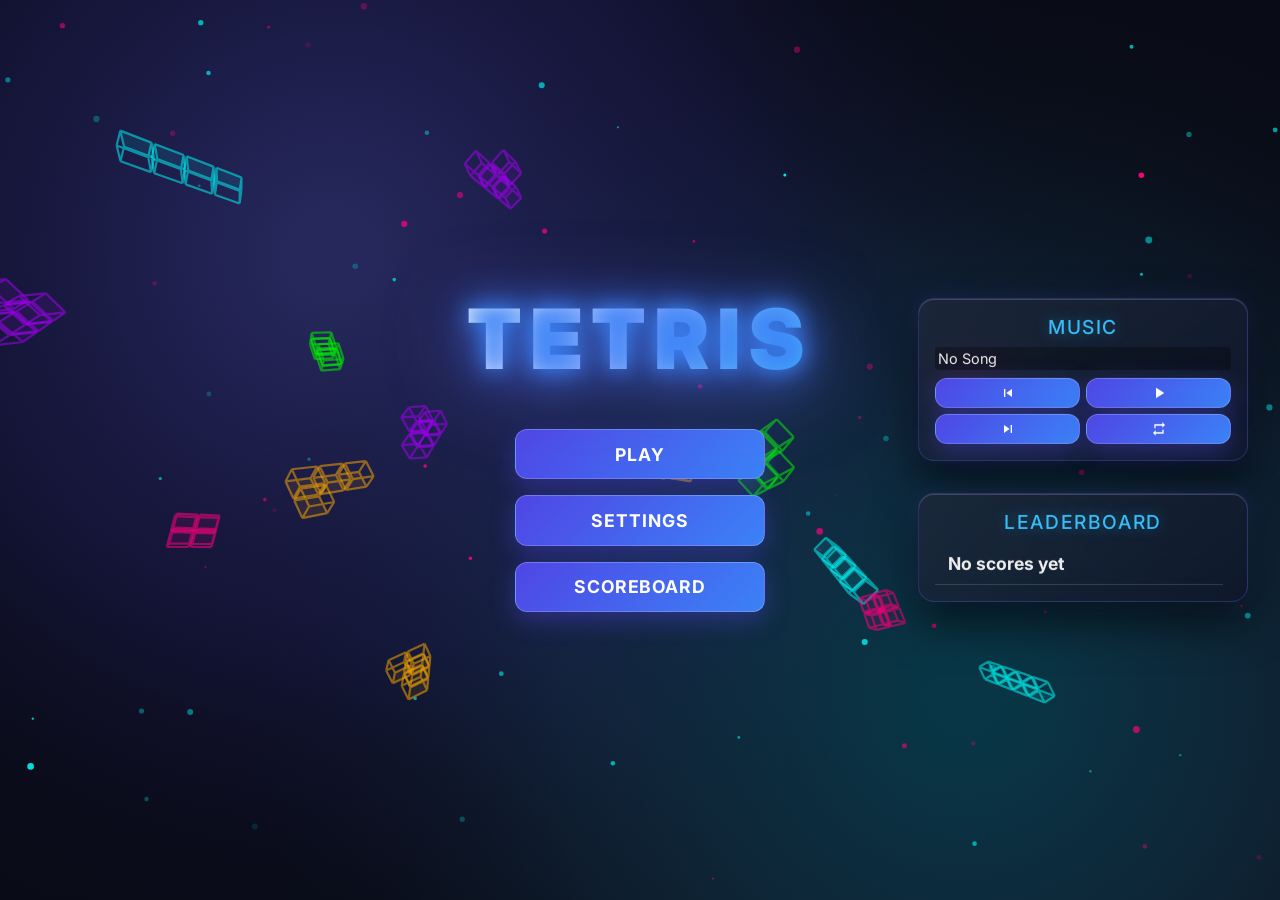
<file: index.html>
<!DOCTYPE html>
<html lang="en">
<head>
    <meta charset="UTF-8">
    <meta name="viewport" content="width=device-width, initial-scale=1.0">
    <title>Modern Tetris</title>
    <link rel="preconnect" href="https://fonts.googleapis.com">
    <link href="https://fonts.googleapis.com/css2?family=Press+Start+2P&family=Orbitron:wght@400;600;800&family=Inter:wght@400;600;800&family=Creepster&family=Zen+Maru+Gothic:wght@500;700;900&display=swap" rel="stylesheet">
    <link rel="stylesheet" href="style.css">
</head>
<body>
    <div id="app">
        <!-- Main Menu -->
        <div id="main-menu" class="screen active">
            <h1 class="glitch-text tetris-title" data-text="TETRIS">TETRIS</h1>
            <div class="menu-buttons">
                <button id="btn-play"><span class="glitch-text" data-text="PLAY">PLAY</span></button>
                <button id="btn-settings"><span class="glitch-text" data-text="SETTINGS">SETTINGS</span></button>
                <button id="btn-scoreboard"><span class="glitch-text" data-text="SCOREBOARD">SCOREBOARD</span></button>
            </div>
            <div class="right-panels">
                <div id="main-music-player" class="panel-box music-player-box">
                    <h3>Music</h3>
                    <div class="now-playing-container">
                        <div class="now-playing-title marquee">No Song</div>
                    </div>
                    <div class="player-controls">
                        <button class="btn-player-prev" title="Previous Song"><svg viewBox="0 0 24 24" width="16" height="16" fill="currentColor"><path d="M6 6h2v12H6zm3.5 6l8.5 6V6z"/></svg></button>
                        <button class="btn-player-playpause" title="Play / Pause"><svg viewBox="0 0 24 24" width="18" height="18" fill="currentColor"><path d="M8 5v14l11-7z"/></svg></button>
                        <button class="btn-player-next" title="Next Song"><svg viewBox="0 0 24 24" width="16" height="16" fill="currentColor"><path d="M6 18l8.5-6L6 6v12zM16 6v12h2V6h-2z"/></svg></button>
                        <button class="btn-player-mode" title="Loop All"><svg viewBox="0 0 24 24" width="16" height="16" fill="currentColor"><path d="M7 7h10v3l4-4-4-4v3H5v6h2V7zm10 10H7v-3l-4 4 4 4v-3h12v-6h-2v4z"/></svg></button>
                    </div>
                </div>
                <div id="main-leaderboard" class="panel-box main-leaderboard">
                    <h3>Leaderboard</h3>
                    <div class="panel-scroll">
                        <ul id="main-leaderboard-list">
                            <!-- Injected via JS -->
                        </ul>
                    </div>
                </div>
            </div>
            
        </div>

        <!-- Settings Menu -->
        <div id="settings-menu" class="screen">
            <h2 class="glitch-text" data-text="Settings">Settings</h2>
            <div class="settings-content">
                <div class="settings-scroll">
                    <div class="keybind-group theme-group">
                        <label>Theme</label>
                        <div class="theme-selector" id="theme-selector">
                            <button class="theme-btn active" data-theme-value="modern">Modern</button>
                            <button class="theme-btn" data-theme-value="cyberpunk">Cyberpunk</button>
                            <button class="theme-btn" data-theme-value="nes">NES</button>
                            <button class="theme-btn" data-theme-value="nebula">Nebula</button>
                            <button class="theme-btn" data-theme-value="zen">Zen</button>
                            <button class="theme-btn" data-theme-value="ocean">Ocean</button>
                            <button class="theme-btn" data-theme-value="spooky">Spooky</button>
                            <button class="theme-btn" data-theme-value="mario">Mario</button>
                        </div>
                    </div>
                    <div class="keybind-group sfx-volume-group">
                        <label>SFX Volume</label>
                        <div style="display: flex; align-items: center;">
                            <input type="range" id="slider-sfx-volume" min="0" max="100" value="80" class="volume-slider">
                            <span id="sfx-volume-val" style="margin-left: 10px; font-weight: bold; width: 45px;">80%</span>
                        </div>
                    </div>
                    <div class="keybind-group music-volume-group">
                        <label>Music Volume</label>
                        <div style="display: flex; align-items: center;">
                            <input type="range" id="slider-music-volume" min="0" max="100" value="80" class="volume-slider">
                            <span id="music-volume-val" style="margin-left: 10px; font-weight: bold; width: 45px;">80%</span>
                        </div>
                    </div>
                    <div class="keybind-group music-group">
                        <label>Music Playlist</label>
                        <input type="file" id="file-add-song" multiple accept="audio/*" style="display:none">
                        <button id="btn-add-song" class="action-btn" style="background:var(--accent-color); color:var(--bg-color);">Add Songs</button>
                    </div>
                    <ul id="playlist-container" class="playlist-list">
                        <!-- Playlist items go here -->
                    </ul>
                    <div class="keybind-group">
                        <label>Move Left</label>
                        <button class="keybind-btn" data-action="left">ArrowLeft</button>
                    </div>
                    <div class="keybind-group">
                        <label>Move Right</label>
                        <button class="keybind-btn" data-action="right">ArrowRight</button>
                    </div>
                    <div class="keybind-group">
                        <label>Soft Drop</label>
                        <button class="keybind-btn" data-action="softDrop">ArrowDown</button>
                    </div>
                    <div class="keybind-group">
                        <label>Hard Drop</label>
                        <button class="keybind-btn" data-action="hardDrop">Space</button>
                    </div>
                    <div class="keybind-group">
                        <label>Rotate CW</label>
                        <button class="keybind-btn" data-action="rotateCW">ArrowUp</button>
                    </div>
                    <div class="keybind-group">
                        <label>Rotate CCW</label>
                        <button class="keybind-btn" data-action="rotateCCW">KeyZ</button>
                    </div>
                    <div class="keybind-group">
                        <label>Hold Piece</label>
                        <button class="keybind-btn" data-action="hold">KeyC</button>
                    </div>
                    <div class="keybind-group">
                        <label>Music: Play/Pause</label>
                        <button class="keybind-btn" data-action="musicPlayPause">KeyP</button>
                    </div>
                    <div class="keybind-group">
                        <label>Music: Mode</label>
                        <button class="keybind-btn" data-action="musicMode">KeyM</button>
                    </div>
                    <div class="keybind-group">
                        <label>Music: Prev</label>
                        <button class="keybind-btn" data-action="musicPrev">Comma</button>
                    </div>
                    <div class="keybind-group">
                        <label>Music: Next</label>
                        <button class="keybind-btn" data-action="musicNext">Period</button>
                    </div>
                </div>
            </div>
            <button id="btn-settings-back" class="back-btn">Back</button>
        </div>

        <!-- Scoreboard -->
        <div id="scoreboard-menu" class="screen">
            <h2 class="glitch-text" data-text="High Scores">High Scores</h2>
            <div class="scoreboard-content">
                <div class="panel-scroll">
                    <table id="scores-table">
                        <thead>
                            <tr>
                                <th>Rank</th>
                                <th>Name</th>
                                <th>Score</th>
                                <th>Lines</th>
                                <th>Level</th>
                            </tr>
                        </thead>
                        <tbody>
                            <!-- Scores injected here -->
                        </tbody>
                    </table>
                </div>
            </div>
            <button id="btn-scoreboard-back" class="back-btn">Back</button>
        </div>

        <!-- Game Screen -->
        <div id="game-screen" class="screen">
            <div class="game-container">
                <div class="side-panel left">
                    <div class="panel-box hold-box">
                        <h3>Hold</h3>
                        <canvas id="hold-canvas" width="100" height="100"></canvas>
                    </div>
                    <div class="panel-box music-player-box">
                        <h3>Music</h3>
                        <div class="now-playing-container">
                            <div class="now-playing-title marquee">No Song</div>
                        </div>
                        <div class="player-controls">
                            <button class="btn-player-prev" title="Previous Song"><svg viewBox="0 0 24 24" width="16" height="16" fill="currentColor"><path d="M6 6h2v12H6zm3.5 6l8.5 6V6z"/></svg></button>
                            <button class="btn-player-playpause" title="Play / Pause"><svg viewBox="0 0 24 24" width="18" height="18" fill="currentColor"><path d="M8 5v14l11-7z"/></svg></button>
                            <button class="btn-player-next" title="Next Song"><svg viewBox="0 0 24 24" width="16" height="16" fill="currentColor"><path d="M6 18l8.5-6L6 6v12zM16 6v12h2V6h-2z"/></svg></button>
                            <button class="btn-player-mode" title="Loop All"><svg viewBox="0 0 24 24" width="16" height="16" fill="currentColor"><path d="M7 7h10v3l4-4-4-4v3H5v6h2V7zm10 10H7v-3l-4 4 4 4v-3h12v-6h-2v4z"/></svg></button>
                        </div>
                    </div>
                    <div class="stats-box">
                        <div class="stat">
                            <span>Score</span>
                            <span id="score-display">0</span>
                        </div>
                        <div class="stat">
                            <span>Level</span>
                            <span id="level-display">1</span>
                        </div>
                        <div class="stat">
                            <span>Lines</span>
                            <span id="lines-display">0</span>
                        </div>
                    </div>
                </div>

                <div class="board-container">
                    <canvas id="game-canvas" width="360" height="720"></canvas>
                    <div id="action-text-container"></div>
                </div>

                <div class="side-panel right">
                    <div class="panel-box next-box">
                        <h3>Next</h3>
                        <canvas id="next-canvas" width="120" height="360"></canvas>
                        <div class="controls-hint" style="text-align: center; margin-top: 1rem; color: var(--text-color); font-size: 0.8rem; opacity: 0.7;">
                            Press [ESC] to Pause
                        </div>
                    </div>
                </div>
            </div>

            <!-- Overlays -->
            <div id="pause-overlay" class="game-overlay hidden">
                <h2 class="glitch-text" data-text="PAUSED">PAUSED</h2>
                <div class="menu-buttons">
                    <button id="btn-resume">Resume</button>
                    <button id="btn-pause-settings">Settings</button>
                    <button id="btn-quit">Quit to Menu</button>
                </div>
            </div>
            <div id="game-over-overlay" class="game-overlay hidden">
                <h2 class="glitch-text" data-text="GAME OVER">GAME OVER</h2>
                <div class="final-score">Score: <span id="final-score-val">0</span></div>
                <div id="name-input-container">
                    <input type="text" id="player-name" placeholder="ENTER NAME" maxlength="10">
                    <button id="btn-save-score">Save</button>
                </div>
                <div id="game-over-buttons" class="hidden">
                    <button id="btn-restart">Play Again</button>
                    <button id="btn-menu">Main Menu</button>
                </div>
            </div>
        </div>
    </div>

    <script src="js/storage.js"></script>
    <script src="js/audio.js"></script>
    <script src="js/background.js"></script>
    <script src="js/input.js"></script>
    <script src="js/tetromino.js"></script>
    <script src="js/game.js"></script>
    <script src="js/main.js"></script>
</body>
</html>
</file>
<file: style.css>
:root {
    /* Modern Theme (Default) */
    --bg-color: #0f0f13;
    --text-color: #ededed;
    --accent-color: #3b82f6;
    --accent-hover: #2563eb;
    --panel-bg: rgba(16, 16, 28, 0.92);
    --panel-border: rgba(255, 255, 255, 0.15);
    --grid-color: rgba(255, 255, 255, 0.05);
    --font-family: 'Inter', -apple-system, BlinkMacSystemFont, "Segoe UI", Roboto, sans-serif;
}

[data-theme="cyberpunk"] {
    --bg-color: #11001a;
    --text-color: #ff00ff;
    --accent-color: #ff007f;
    --accent-hover: #ff66b2;
    --panel-bg: rgba(14, 3, 26, 0.95);
    --panel-border: rgba(255, 0, 128, 0.6);
    --grid-color: rgba(255, 0, 255, 0.15);
    --font-family: 'Courier New', Courier, monospace;
}

[data-theme="nes"] {
    --bg-color: #050512;
    --text-color: #ffffff;
    --accent-color: #f83800;
    --accent-hover: #f8a400;
    --panel-bg: #0b0b1e;
    --panel-border: #ffffff;
    --grid-color: rgba(255, 255, 255, 0.1);
    --font-family: 'Press Start 2P', 'Courier New', monospace;
}

[data-theme="nebula"] {
    --bg-color: #0a0518;
    --text-color: #f1e9ff;
    --accent-color: #b46cff;
    --accent-hover: #d29bff;
    --panel-bg: rgba(45, 20, 85, 0.45);
    --panel-border: rgba(190, 140, 255, 0.45);
    --grid-color: rgba(180, 130, 255, 0.08);
    --font-family: 'Orbitron', 'Inter', -apple-system, sans-serif;
}

[data-theme="zen"] {
    --bg-color: #1a140d;
    --text-color: #f5eedb;
    --accent-color: #c9a227;
    --accent-hover: #e0b83b;
    --panel-bg: rgba(38, 28, 18, 0.90);
    --panel-border: rgba(201, 162, 39, 0.35);
    --grid-color: rgba(201, 162, 39, 0.08);
    --font-family: 'Zen Maru Gothic', 'Inter', -apple-system, sans-serif;
}

[data-theme="ocean"] {
    --bg-color: #031326;
    --text-color: #e0f7fa;
    --accent-color: #22d3ee;
    --accent-hover: #67e8f9;
    --panel-bg: rgba(6, 30, 56, 0.82);
    --panel-border: rgba(34, 211, 238, 0.38);
    --grid-color: rgba(34, 211, 238, 0.08);
    --font-family: 'Inter', -apple-system, sans-serif;
}

[data-theme="spooky"] {
    --bg-color: #0b070f;
    --text-color: #fff2e0;
    --accent-color: #ff7518;
    --accent-hover: #ff9248;
    --panel-bg: rgba(20, 10, 26, 0.92);
    --panel-border: rgba(255, 117, 24, 0.45);
    --grid-color: rgba(255, 117, 24, 0.1);
    --font-family: 'Inter', -apple-system, sans-serif;
}

[data-theme="mario"] {
    --bg-color: #0b1a30;
    --text-color: #ffffff;
    --accent-color: #fcd800;
    --accent-hover: #ffe44d;
    --panel-bg: rgba(13, 34, 64, 0.92);
    --panel-border: #fcd800;
    --grid-color: rgba(252, 216, 0, 0.08);
    --font-family: 'Press Start 2P', 'Courier New', monospace;
}

* {
    box-sizing: border-box;
    margin: 0;
    padding: 0;
}

body {
    background-color: var(--bg-color);
    color: var(--text-color);
    font-family: var(--font-family);
    display: flex;
    justify-content: center;
    align-items: center;
    height: 100vh;
    overflow: hidden;
}

#bg-canvas {
    position: fixed;
    top: 0;
    left: 0;
    width: 100vw;
    height: 100vh;
    z-index: -5;
    pointer-events: none;
    will-change: transform;
    transform: translateZ(0);
}

#app {
    position: relative;
    width: 100%;
    max-width: 800px;
    height: 100vh;
    max-height: 800px;
}

.screen {
    position: absolute;
    top: 0;
    left: 0;
    width: 100%;
    height: 100%;
    display: flex;
    flex-direction: column;
    justify-content: center;
    align-items: center;
    opacity: 0;
    pointer-events: none;
    transition: opacity 0.3s ease;
}

.screen.active {
    opacity: 1;
    pointer-events: auto;
}

/* --- Cyberpunk Tetris Title --- */
.tetris-title {
    font-size: 4.8rem;
    font-weight: 900;
    letter-spacing: 0.6rem;
    margin-bottom: 2.5rem;
    text-transform: uppercase;
    color: var(--text-color);
    text-shadow: 0 0 20px var(--accent-color), 0 0 40px var(--accent-color);
}

body[data-theme="cyberpunk"] .tetris-title {
    color: #00ffff;
    text-shadow: 0 0 15px #00ffff, 0 0 35px #ff007f, -3px 3px 0px #ff007f;
}

h2 {
    font-size: 2.5rem;
    margin-bottom: 2rem;
    font-weight: 300;
}

.panel-box.hold-box, .panel-box.next-box, .panel-box.music-player-box {
    margin-bottom: 1rem;
}

.panel-box h3 {
    margin-bottom: 0.5rem;
    color: var(--accent-color);
    text-align: center;
}

/* Music Player Styles */
.now-playing-container {
    overflow: hidden;
    white-space: nowrap;
    width: 100%;
    margin-bottom: 0.5rem;
    font-size: 0.9rem;
    background: rgba(0,0,0,0.3);
    padding: 0.2rem;
    border-radius: 4px;
}

.player-controls {
    display: grid;
    grid-template-columns: 1fr 1fr;
    gap: 6px;
    width: 100%;
}

.player-controls button {
    padding: 0.4rem 0.5rem;
    display: flex;
    align-items: center;
    justify-content: center;
    min-height: 28px;
    height: 30px;
    width: 100%;
    border-radius: 4px;
}

body[data-theme="cyberpunk"] .player-controls button {
    clip-path: polygon(0 5px, 5px 0, 100% 0, 100% calc(100% - 5px), calc(100% - 5px) 100%, 0 100%);
}

body[data-theme="cyberpunk"] .player-controls button::before {
    clip-path: polygon(
        0 5px, 5px 0, 100% 0, 100% calc(100% - 5px), calc(100% - 5px) 100%, 0 100%, 0 5px,
        1.5px 6px, 1.5px calc(100% - 1.5px), calc(100% - 6px) calc(100% - 1.5px), calc(100% - 1.5px) calc(100% - 6px), calc(100% - 1.5px) 1.5px, 6px 1.5px, 1.5px 6px
    );
}

.player-controls button svg {
    display: block;
    fill: currentColor;
    transition: transform 0.15s ease;
}

.player-controls button:hover svg {
    transform: scale(1.18);
}

.playlist-list {
    list-style: none;
    margin-top: 1rem;
    background: rgba(0,0,0,0.3);
    border-radius: 4px;
    padding: 0.5rem;
}

.playlist-list li {
    padding: 0.5rem;
    border-bottom: 1px solid var(--panel-border);
    cursor: pointer;
    font-size: 0.9rem;
}
.playlist-list li:hover {
    background: rgba(255,255,255,0.1);
}
.playlist-list li.playing {
    color: var(--accent-color);
    font-weight: bold;
}

h3 {
    font-size: 1.2rem;
    margin-bottom: 1rem;
    text-align: center;
    text-transform: uppercase;
    letter-spacing: 0.1rem;
    font-weight: 500;
}

/* Buttons */
button {
    background: rgba(18, 10, 35, 0.85);
    color: #ffffff;
    border: 1px solid var(--accent-color);
    padding: 0.85rem 2rem;
    font-size: 1.1rem;
    font-weight: 600;
    cursor: pointer;
    border-radius: 4px;
    transition: all 0.2s ease;
    font-family: inherit;
    text-transform: uppercase;
    letter-spacing: 0.08rem;
    box-shadow: 0 4px 15px rgba(0, 0, 0, 0.4);
}

button:hover {
    background: var(--accent-color);
    color: #000;
    box-shadow: 0 0 20px var(--accent-color);
    transform: translateY(-2px);
}

.menu-buttons {
    display: flex;
    flex-direction: column;
    gap: 1rem;
    width: 250px;
}

.menu-buttons button {
    width: 100%;
}

/* Settings */
.settings-content {
    background: var(--panel-bg);
    border: 1px solid var(--panel-border);
    padding: 1.5rem;
    border-radius: 8px;
    width: 420px;
    margin-bottom: 2rem;
    backdrop-filter: blur(10px);
    box-sizing: border-box;
}

.settings-scroll, .panel-scroll {
    max-height: 380px;
    overflow-y: auto;
    width: 100%;
    padding-right: 8px;
    box-sizing: border-box;
}

/* Custom scrollbar styling for cyberpunk, modern & nebula themes */
.settings-scroll::-webkit-scrollbar, .panel-scroll::-webkit-scrollbar, .scoreboard-content::-webkit-scrollbar {
    width: 6px;
}

.settings-scroll::-webkit-scrollbar-track, .panel-scroll::-webkit-scrollbar-track, .scoreboard-content::-webkit-scrollbar-track {
    background: rgba(0, 0, 0, 0.2);
    border-radius: 3px;
}

.settings-scroll::-webkit-scrollbar-thumb, .panel-scroll::-webkit-scrollbar-thumb, .scoreboard-content::-webkit-scrollbar-thumb {
    background: var(--accent-color);
    border-radius: 3px;
}

.keybind-group {
    display: flex;
    justify-content: space-between;
    align-items: center;
    margin-bottom: 1rem;
    padding-bottom: 1rem;
    border-bottom: 1px solid var(--panel-border);
}

.keybind-group:last-child {
    margin-bottom: 0;
    padding-bottom: 0;
    border-bottom: none;
}

.keybind-btn, .action-btn {
    width: 120px;
    padding: 0.5rem;
    font-size: 0.9rem;
}

.keybind-btn.listening {
    background: var(--accent-color);
    color: #fff;
    border-color: var(--accent-color);
    animation: pulse 1s infinite alternate;
}

@keyframes pulse {
    from { opacity: 0.8; }
    to { opacity: 1; }
}

/* Volume Slider */
.volume-slider {
    -webkit-appearance: none;
    appearance: none;
    width: 140px;
    height: 6px;
    background: var(--panel-border);
    border-radius: 3px;
    outline: none;
    cursor: pointer;
    transition: background 0.2s ease;
}

.volume-slider::-webkit-slider-thumb {
    -webkit-appearance: none;
    appearance: none;
    width: 16px;
    height: 16px;
    border-radius: 50%;
    background: var(--accent-color);
    cursor: pointer;
    box-shadow: 0 0 10px var(--accent-color);
    transition: transform 0.1s ease;
}

.volume-slider::-webkit-slider-thumb:hover {
    transform: scale(1.2);
}

/* Scoreboard */
.scoreboard-content {
    background: var(--panel-bg);
    border: 1px solid var(--panel-border);
    padding: 2rem;
    border-radius: 8px;
    width: 680px;
    margin-bottom: 2rem;
    backdrop-filter: blur(16px);
    max-height: 65vh;
    overflow-y: auto;
}

table {
    width: 100%;
    border-collapse: collapse;
}

th, td {
    padding: 1.1rem 1.2rem;
    text-align: left;
    border-bottom: 1px solid var(--panel-border);
}

th {
    font-weight: 700;
    color: var(--accent-color);
    text-transform: uppercase;
    font-size: 1.2rem;
    letter-spacing: 0.08rem;
}

td {
    font-size: 1.25rem;
    font-weight: bold;
}

#scores-table tr:nth-child(1) td {
    color: #ffd700;
    text-shadow: 0 0 10px rgba(255, 215, 0, 0.6);
    font-size: 1.35rem;
}

#scores-table tr:nth-child(2) td {
    color: #00ffff;
    text-shadow: 0 0 10px rgba(0, 255, 255, 0.6);
    font-size: 1.3rem;
}

#scores-table tr:nth-child(3) td {
    color: #ff00ff;
    text-shadow: 0 0 10px rgba(255, 0, 255, 0.6);
    font-size: 1.28rem;
}

/* Game UI */
.game-container {
    display: flex;
    gap: 2rem;
    align-items: flex-start;
    transition: transform 0.2s ease;
}

@media (max-height: 840px) {
    .game-container {
        transform: scale(0.92);
        transform-origin: center center;
    }
}

@media (max-height: 750px) {
    .game-container {
        transform: scale(0.82);
        transform-origin: center center;
    }
}

@media (max-height: 660px) {
    .game-container {
        transform: scale(0.72);
        transform-origin: center center;
    }
}

.side-panel {
    display: flex;
    flex-direction: column;
    gap: 1.5rem;
    width: 170px;
}

.panel-box {
    background: var(--panel-bg);
    border: 1px solid var(--panel-border);
    border-radius: 8px;
    padding: 1rem;
    display: flex;
    flex-direction: column;
    align-items: center;
    backdrop-filter: blur(10px);
}

.board-container {
    padding: 4px;
    background: var(--panel-bg);
    border: 1px solid var(--panel-border);
    border-radius: 4px;
    position: relative;
}

canvas#game-canvas {
    background-color: rgba(0,0,0,0.3);
    display: block;
}

canvas#hold-canvas, canvas#next-canvas {
    display: block;
}

.stats-box {
    display: flex;
    flex-direction: column;
    gap: 1rem;
}
.right-panels {
    position: fixed;
    right: 2rem;
    top: 50%;
    transform: translateY(-50%);
    display: flex;
    flex-direction: column;
    gap: 1rem;
    width: 330px;
    z-index: 10;
    transition: all 0.3s ease;
}

@media (max-width: 1250px) {
    .right-panels {
        right: 1rem;
        width: 270px;
    }
}

@media (max-width: 1060px) {
    .right-panels {
        display: none;
    }
}

.main-leaderboard {
    margin: 0;
    width: 100%;
}

.main-leaderboard .panel-scroll {
    max-height: 250px;
}

#main-leaderboard-list {
    list-style: none;
    padding: 0;
    width: 100%;
}

#main-leaderboard-list li {
    padding: 0.65rem 0.8rem;
    border-bottom: 1px solid var(--panel-border);
    font-size: 1.1rem;
    font-weight: bold;
    text-align: left;
}

.stat {
    background: var(--panel-bg);
    border: 1px solid var(--panel-border);
    padding: 0.75rem;
    border-radius: 8px;
    display: flex;
    flex-direction: column;
    align-items: center;
}

.stat span:first-child {
    font-size: 0.8rem;
    color: #aaa;
    text-transform: uppercase;
    margin-bottom: 0.25rem;
}

.stat span:last-child {
    font-size: 1.5rem;
    font-weight: bold;
}

.game-btn {
    width: 100%;
    padding: 0.5rem;
    font-size: 0.9rem;
}

/* Game Overlays */
.game-overlay {
    position: absolute;
    top: 0;
    left: 0;
    width: 100%;
    height: 100%;
    background: rgba(15, 15, 19, 0.8);
    backdrop-filter: blur(5px);
    display: flex;
    flex-direction: column;
    justify-content: center;
    align-items: center;
    gap: 1rem;
    z-index: 10;
}

.game-overlay.hidden {
    display: none;
}

.final-score {
    font-size: 1.5rem;
    margin-bottom: 1.5rem;
}

/* --- Cyberpunk Theme Effects --- */

body[data-theme="cyberpunk"] {
    background-color: #060112;
    position: relative;
    z-index: 1;
    overflow-x: hidden;
}

/* Hide CSS overlay grid to reveal dynamic 16-bit canvas neon city */
body[data-theme="cyberpunk"]::before {
    display: none;
}

@keyframes gridMove {
    from { transform: perspective(600px) rotateX(60deg) translateY(0); }
    to { transform: perspective(600px) rotateX(60deg) translateY(60px); }
}

/* Scanline Overlay */
body[data-theme="cyberpunk"]::after {
    content: " ";
    display: block;
    position: absolute;
    top: 0; left: 0; bottom: 0; right: 0;
    background: linear-gradient(rgba(18, 16, 16, 0) 50%, rgba(0, 0, 0, 0.25) 50%), linear-gradient(90deg, rgba(255, 0, 128, 0.04), rgba(255, 0, 255, 0.02), rgba(128, 0, 255, 0.04));
    z-index: 100;
    background-size: 100% 4px, 6px 100%;
    pointer-events: none;
}

body[data-theme="cyberpunk"] .panel-box, 
body[data-theme="cyberpunk"] .board-container, 
body[data-theme="cyberpunk"] .settings-content,
body[data-theme="cyberpunk"] .scoreboard-content {
    border: none;
    border-radius: 0;
    clip-path: polygon(0 15px, 15px 0, 100% 0, 100% calc(100% - 15px), calc(100% - 15px) 100%, 0 100%);
    background: linear-gradient(135deg, rgba(35, 10, 50, 0.95) 0%, rgba(8, 2, 20, 0.97) 100%);
    backdrop-filter: blur(8px);
    will-change: transform;
    box-shadow: 0 10px 30px rgba(0, 0, 0, 0.5);
    position: relative;
    overflow: hidden;
}

body[data-theme="cyberpunk"] .panel-box::before, 
body[data-theme="cyberpunk"] .board-container::before, 
body[data-theme="cyberpunk"] .settings-content::before,
body[data-theme="cyberpunk"] .scoreboard-content::before {
    content: "";
    position: absolute;
    inset: 0;
    background: rgba(0, 255, 255, 0.3);
    clip-path: polygon(
        0 15px, 15px 0, 100% 0, 100% calc(100% - 15px), calc(100% - 15px) 100%, 0 100%, 0 15px,
        1px 15.5px, 1px calc(100% - 1px), calc(100% - 15.5px) calc(100% - 1px), calc(100% - 1px) calc(100% - 15.5px), calc(100% - 1px) 1px, 15.5px 1px, 1px 15.5px
    );
    pointer-events: none;
    z-index: 10;
}

body[data-theme="cyberpunk"] button {
    border: none;
    border-radius: 0;
    clip-path: polygon(0 8px, 8px 0, 100% 0, 100% calc(100% - 8px), calc(100% - 8px) 100%, 0 100%);
    background: rgba(10, 5, 25, 0.95);
    color: #ffffff;
    font-weight: 700;
    letter-spacing: 0.1rem;
    text-shadow: 0 0 8px var(--accent-color);
    transition: all 0.2s ease;
    position: relative;
    z-index: 105;
    overflow: hidden;
}

body[data-theme="cyberpunk"] button::before {
    content: "";
    position: absolute;
    inset: 0;
    background: var(--accent-color);
    clip-path: polygon(
        0 8px, 8px 0, 100% 0, 100% calc(100% - 8px), calc(100% - 8px) 100%, 0 100%, 0 8px,
        2px 9.5px, 2px calc(100% - 2px), calc(100% - 9.5px) calc(100% - 2px), calc(100% - 2px) calc(100% - 9.5px), calc(100% - 2px) 2px, 9.5px 2px, 2px 9.5px
    );
    pointer-events: none;
    z-index: 10;
}

body[data-theme="cyberpunk"] button:hover {
    background: var(--accent-color);
    color: #05020a;
    text-shadow: none;
    box-shadow: 0 0 20px var(--accent-color);
    transform: translateY(-2px);
}

/* Glitch Text */
body[data-theme="cyberpunk"] .glitch-text {
    position: relative;
    display: inline-block;
}
body[data-theme="cyberpunk"] .glitch-text::before,
body[data-theme="cyberpunk"] .glitch-text::after {
    content: attr(data-text);
    position: absolute;
    top: 0;
    left: 0;
    width: 100%;
    height: 100%;
    background: transparent;
}
body[data-theme="cyberpunk"] .glitch-text::before {
    left: 2px;
    text-shadow: -2px 0 #ff007f;
    animation: glitch-anim-1 2s infinite linear alternate-reverse;
}
body[data-theme="cyberpunk"] .glitch-text::after {
    left: -2px;
    text-shadow: 2px 0 #00ffff;
    animation: glitch-anim-2 2.5s infinite linear alternate-reverse;
}

@keyframes glitch-anim-1 {
    0%, 70% { clip-path: inset(100% 0 0 0); transform: translate(0); }
    71% { clip-path: inset(20% 0 80% 0); transform: translate(-2px, 1px); }
    73% { clip-path: inset(60% 0 10% 0); transform: translate(2px, -1px); }
    75% { clip-path: inset(40% 0 50% 0); transform: translate(-2px, 2px); }
    77%, 100% { clip-path: inset(100% 0 0 0); transform: translate(0); }
}

@keyframes glitch-anim-2 {
    0%, 40% { clip-path: inset(100% 0 0 0); transform: translate(0); }
    41% { clip-path: inset(10% 0 60% 0); transform: translate(2px, -1px); }
    43% { clip-path: inset(30% 0 20% 0); transform: translate(-2px, 1px); }
    45% { clip-path: inset(70% 0 10% 0); transform: translate(2px, 2px); }
    47%, 100% { clip-path: inset(100% 0 0 0); transform: translate(0); }
}

/* Screen Glitch Effect */
.screen-glitch {
    animation: screenGlitchAnim 0.3s cubic-bezier(.25, .46, .45, .94) both;
}
.screen-glitch-medium {
    animation: screenGlitchAnimMedium 0.2s cubic-bezier(.25, .46, .45, .94) both;
}
.screen-glitch-weak {
    animation: screenGlitchAnimWeak 0.15s cubic-bezier(.25, .46, .45, .94) both;
}

@keyframes screenGlitchAnim {
    0% { filter: hue-rotate(0deg) contrast(1); transform: translate(0); }
    20% { filter: hue-rotate(90deg) contrast(1.5); transform: translate(-10px, 5px); }
    40% { filter: hue-rotate(-90deg) contrast(1.5); transform: translate(10px, -5px); }
    60% { filter: hue-rotate(45deg) contrast(1.2); transform: translate(-5px, 10px); }
    80% { filter: hue-rotate(-45deg) contrast(1.2); transform: translate(5px, -10px); }
    100% { filter: hue-rotate(0deg) contrast(1); transform: translate(0); }
}

@keyframes screenGlitchAnimMedium {
    0% { filter: hue-rotate(0deg) contrast(1); transform: translate(0); }
    25% { filter: hue-rotate(45deg) contrast(1.2); transform: translate(-5px, 2px); }
    50% { filter: hue-rotate(-45deg) contrast(1.2); transform: translate(5px, -2px); }
    75% { filter: hue-rotate(20deg) contrast(1.1); transform: translate(-2px, 5px); }
    100% { filter: hue-rotate(0deg) contrast(1); transform: translate(0); }
}

@keyframes screenGlitchAnimWeak {
    0% { filter: hue-rotate(0deg) contrast(1); transform: translate(0); }
    33% { filter: hue-rotate(20deg) contrast(1.1); transform: translate(-2px, 1px); }
    66% { filter: hue-rotate(-20deg) contrast(1.1); transform: translate(2px, -1px); }
    100% { filter: hue-rotate(0deg) contrast(1); transform: translate(0); }
}

/* --- Action Text Elements --- */
#action-text-container {
    position: absolute;
    top: 35%;
    left: 50%;
    transform: translate(-50%, -50%);
    pointer-events: none;
    display: flex;
    flex-direction: column;
    align-items: center;
    justify-content: center;
    z-index: 100;
    width: 100%;
}

.action-popup {
    font-size: 2.2rem;
    font-weight: 900;
    color: #fff;
    text-transform: uppercase;
    animation: actionPopupFloat 1.2s cubic-bezier(0.16, 1, 0.3, 1) forwards;
    text-shadow: 0 0 12px var(--accent-color), 0 0 25px var(--accent-color);
    margin-bottom: 0.5rem;
    white-space: nowrap;
    letter-spacing: 0.12rem;
    text-align: center;
}

@keyframes actionPopupFloat {
    0% { opacity: 0; transform: scale(0.6) translateY(20px); }
    18% { opacity: 1; transform: scale(1.15) translateY(-5px); }
    30% { transform: scale(1) translateY(0); }
    75% { opacity: 1; transform: scale(1) translateY(-25px); }
    100% { opacity: 0; transform: scale(0.85) translateY(-50px); }
}
.top3-container {
    margin-top: 2rem;
    background: var(--panel-bg);
    padding: 1rem 2rem;
    border-radius: 8px;
    border: 1px solid var(--panel-border);
    width: 250px;
    text-align: center;
}
.top3-container ul {
    list-style: none;
    margin-top: 0.5rem;
    text-align: left;
}
.top3-container li {
    padding: 0.25rem 0;
    display: flex;
    justify-content: space-between;
    border-bottom: 1px dashed var(--panel-border);
}
.top3-container li:last-child {
    border-bottom: none;
}

#name-input-container {
    display: flex;
    gap: 1rem;
    margin-bottom: 1.5rem;
}

#player-name {
    background: rgba(0,0,0,0.5);
    border: 1px solid var(--panel-border);
    color: var(--text-color);
    padding: 0.75rem;
    font-size: 1.1rem;
    border-radius: 4px;
    width: 150px;
    text-align: center;
    font-family: inherit;
    text-transform: uppercase;
}

#player-name:focus {
    outline: none;
    border-color: var(--accent-color);
}

#game-over-buttons {
    display: flex;
    flex-direction: column;
    gap: 1rem;
    width: 250px;
}
#game-over-buttons.hidden {
    display: none;
}
#game-over-buttons button {
    width: 100%;
}

/* --- NES 8-Bit Retro Theme Rules --- */
body[data-theme="nes"] {
    background-color: #050512;
    font-family: 'Press Start 2P', 'Courier New', monospace;
    letter-spacing: 0;
}

body[data-theme="nes"] .panel-box,
body[data-theme="nes"] .board-container,
body[data-theme="nes"] .settings-content,
body[data-theme="nes"] .scoreboard-content {
    border: 4px solid #ffffff;
    border-radius: 0;
    clip-path: none;
    background: #090918;
    box-shadow: 0 0 0 3px #000000, 0 8px 0 rgba(0, 0, 0, 0.8);
    backdrop-filter: none;
}

body[data-theme="nes"] .panel-box::before,
body[data-theme="nes"] .board-container::before,
body[data-theme="nes"] .settings-content::before,
body[data-theme="nes"] .scoreboard-content::before {
    display: none;
}

body[data-theme="nes"] button {
    border: 3px solid #ffffff;
    border-radius: 0;
    clip-path: none;
    background: #12122b;
    color: #ffffff;
    font-family: 'Press Start 2P', 'Courier New', monospace;
    font-size: 0.7rem;
    padding: 0.65rem 0.9rem;
    box-shadow: 3px 3px 0 #000000;
    text-shadow: none;
}

body[data-theme="nes"] button:hover {
    background: #ffffff;
    color: #000000;
    box-shadow: 1px 1px 0 #000000;
    transform: translate(2px, 2px);
}

body[data-theme="nes"] .tetris-title {
    font-family: 'Press Start 2P', 'Courier New', monospace;
    color: #f83800;
    font-size: 2.8rem;
    letter-spacing: 0.15rem;
    text-shadow: 4px 4px 0 #f8a400, 7px 7px 0 #000000;
}

body[data-theme="nes"] h2,
body[data-theme="nes"] h3 {
    font-family: 'Press Start 2P', 'Courier New', monospace;
    font-size: 1.1rem;
    text-shadow: 2px 2px 0 #000000;
    color: #f8a400;
}

body[data-theme="nes"] th {
    font-family: 'Press Start 2P', 'Courier New', monospace;
    font-size: 0.75rem;
    color: #f8a400;
    padding: 0.8rem 0.6rem;
}

body[data-theme="nes"] td {
    font-family: 'Press Start 2P', 'Courier New', monospace;
    font-size: 0.7rem;
    padding: 0.8rem 0.6rem;
}

body[data-theme="nes"] #scores-table tr:nth-child(1) td {
    color: #f8e400;
    text-shadow: 2px 2px 0 #000;
    font-size: 0.78rem;
}

body[data-theme="nes"] #scores-table tr:nth-child(2) td {
    color: #00e4e4;
    text-shadow: 2px 2px 0 #000;
    font-size: 0.75rem;
}

body[data-theme="nes"] #scores-table tr:nth-child(3) td {
    color: #f87800;
    text-shadow: 2px 2px 0 #000;
    font-size: 0.72rem;
}

body[data-theme="nes"] #main-leaderboard-list li {
    font-family: 'Press Start 2P', 'Courier New', monospace;
    font-size: 0.62rem;
    padding: 0.6rem 0.4rem;
}

body[data-theme="nes"] .stat label {
    font-family: 'Press Start 2P', 'Courier New', monospace;
    font-size: 0.55rem;
    color: #f8a400;
}

body[data-theme="nes"] .stat p {
    font-family: 'Press Start 2P', 'Courier New', monospace;
    font-size: 0.85rem;
    margin-top: 4px;
}

body[data-theme="nes"] .action-popup {
    font-family: 'Press Start 2P', 'Courier New', monospace;
    font-size: 1.1rem;
    color: #f8e400;
    text-shadow: 3px 3px 0 #000000;
    animation: actionFade 0.7s ease-out forwards;
}

body[data-theme="nes"] #player-name {
    font-family: 'Press Start 2P', 'Courier New', monospace;
    font-size: 0.75rem;
    border: 3px solid #ffffff;
    background: #000000;
    border-radius: 0;
}

body[data-theme="nes"] .now-playing-title {
    font-family: 'Press Start 2P', 'Courier New', monospace;
    font-size: 0.6rem;
    color: #00e4e4;
}

body[data-theme="nes"] .glitch-text::before,
body[data-theme="nes"] .glitch-text::after {
    display: none;
}

/* --- Ultra High-End Modern Glassmorphic Theme Rules --- */
body[data-theme="modern"],
body:not([data-theme]) {
    background-color: #080914;
    font-family: 'Inter', -apple-system, BlinkMacSystemFont, "Segoe UI", Roboto, sans-serif;
}

body[data-theme="modern"] .tetris-title,
body:not([data-theme]) .tetris-title {
    font-size: 5.2rem;
    font-weight: 900;
    letter-spacing: 0.5rem;
    background: linear-gradient(135deg, #ffffff 10%, #a5b4fc 45%, #38bdf8 100%);
    -webkit-background-clip: text;
    -webkit-text-fill-color: transparent;
    filter: drop-shadow(0 12px 35px rgba(99, 102, 241, 0.55));
}

body[data-theme="modern"] .panel-box,
body[data-theme="modern"] .board-container,
body[data-theme="modern"] .settings-content,
body[data-theme="modern"] .scoreboard-content,
body:not([data-theme]) .panel-box,
body:not([data-theme]) .board-container,
body:not([data-theme]) .settings-content,
body:not([data-theme]) .scoreboard-content {
    background: linear-gradient(145deg, rgba(30, 41, 59, 0.78), rgba(15, 23, 42, 0.90));
    border: 1px solid rgba(99, 102, 241, 0.28);
    border-radius: 16px;
    backdrop-filter: blur(20px);
    box-shadow: 0 20px 45px rgba(0, 0, 0, 0.6), inset 0 1px 0 rgba(255, 255, 255, 0.18), 0 0 25px rgba(99, 102, 241, 0.15);
}

body[data-theme="modern"] button,
body[data-theme="modern"] .menu-buttons button,
body:not([data-theme]) button,
body:not([data-theme]) .menu-buttons button {
    background: linear-gradient(135deg, #4f46e5 0%, #3b82f6 100%);
    border: 1px solid rgba(255, 255, 255, 0.22);
    border-radius: 12px;
    color: #ffffff;
    font-weight: 700;
    letter-spacing: 0.06rem;
    box-shadow: 0 8px 24px rgba(79, 70, 229, 0.4);
    transition: all 0.25s cubic-bezier(0.4, 0, 0.2, 1);
}

body[data-theme="modern"] button:hover,
body[data-theme="modern"] .menu-buttons button:hover,
body:not([data-theme]) button:hover,
body:not([data-theme]) .menu-buttons button:hover {
    background: linear-gradient(135deg, #6366f1 0%, #60a5fa 100%);
    color: #ffffff;
    transform: translateY(-3px) scale(1.02);
    box-shadow: 0 14px 35px rgba(99, 102, 241, 0.6);
}

body[data-theme="modern"] h2,
body[data-theme="modern"] h3,
body:not([data-theme]) h2,
body:not([data-theme]) h3 {
    color: #38bdf8;
    text-shadow: 0 0 15px rgba(56, 189, 248, 0.4);
}

body[data-theme="modern"] .stat label,
body:not([data-theme]) .stat label {
    color: #818cf8;
    font-weight: 600;
    text-transform: uppercase;
    letter-spacing: 0.05rem;
}

body[data-theme="modern"] .stat p,
body:not([data-theme]) .stat p {
    color: #f8fafc;
    font-weight: 800;
    font-size: 1.4rem;
}

/* --- Theme Selector Buttons --- */
.theme-selector {
    display: flex;
    gap: 6px;
    flex-wrap: wrap;
}

.theme-btn {
    padding: 0.45rem 0.7rem !important;
    font-size: 0.72rem !important;
    border-radius: 8px !important;
    opacity: 0.55;
    transition: all 0.2s ease;
    border: 1px solid var(--panel-border) !important;
    box-shadow: none !important;
}

.theme-btn.active, .theme-btn:hover {
    opacity: 1;
    transform: translateY(-1px);
    box-shadow: 0 0 12px var(--accent-color) !important;
    border-color: var(--accent-color) !important;
}

/* --- Cosmic Nebula Theme Rules --- */
body[data-theme="nebula"] {
    background-color: #0a0518;
    font-family: 'Orbitron', 'Inter', sans-serif;
}

body[data-theme="nebula"] .tetris-title {
    font-family: 'Orbitron', sans-serif;
    font-size: 4.8rem;
    font-weight: 800;
    letter-spacing: 0.5rem;
    background: linear-gradient(135deg, #ffffff 10%, #d29bff 50%, #8b5cf6 100%);
    -webkit-background-clip: text;
    -webkit-text-fill-color: transparent;
    filter: drop-shadow(0 10px 30px rgba(180, 108, 255, 0.6));
}

body[data-theme="nebula"] .panel-box,
body[data-theme="nebula"] .board-container,
body[data-theme="nebula"] .settings-content,
body[data-theme="nebula"] .scoreboard-content {
    background: linear-gradient(145deg, rgba(50, 22, 95, 0.45), rgba(20, 10, 45, 0.65));
    border: 1px solid rgba(190, 140, 255, 0.4);
    border-radius: 16px;
    backdrop-filter: blur(20px);
    box-shadow: 0 20px 45px rgba(0, 0, 0, 0.6), inset 0 1px 0 rgba(255, 255, 255, 0.2), 0 0 30px rgba(180, 108, 255, 0.2);
}

body[data-theme="nebula"] button {
    background: linear-gradient(135deg, #8b5cf6 0%, #b46cff 100%);
    border: 1px solid rgba(255, 255, 255, 0.25);
    border-radius: 12px;
    color: #ffffff;
    font-family: 'Orbitron', sans-serif;
    font-weight: 600;
    box-shadow: 0 8px 24px rgba(139, 92, 246, 0.4);
    transition: all 0.25s cubic-bezier(0.4, 0, 0.2, 1);
}

body[data-theme="nebula"] button:hover {
    background: linear-gradient(135deg, #a78bfa 0%, #d29bff 100%);
    color: #ffffff;
    transform: translateY(-3px) scale(1.02);
    box-shadow: 0 14px 35px rgba(180, 108, 255, 0.65);
}

body[data-theme="nebula"] h2,
body[data-theme="nebula"] h3 {
    color: #d29bff;
    text-shadow: 0 0 15px rgba(210, 155, 255, 0.5);
}

body[data-theme="nebula"] .stat label {
    color: #b46cff;
    font-weight: 600;
}

body[data-theme="nebula"] .stat p {
    color: #f1e9ff;
    font-weight: 800;
}

body[data-theme="nebula"] #scores-table tr:nth-child(1) td {
    color: #ffd700;
    text-shadow: 0 0 12px rgba(255, 215, 0, 0.7);
    font-size: 1.35rem;
}

body[data-theme="nebula"] #scores-table tr:nth-child(2) td {
    color: #38bdf8;
    text-shadow: 0 0 12px rgba(56, 189, 248, 0.7);
    font-size: 1.3rem;
}

body[data-theme="nebula"] #scores-table tr:nth-child(3) td {
    color: #f472b6;
    text-shadow: 0 0 12px rgba(244, 114, 182, 0.7);
    font-size: 1.28rem;
}

body[data-theme="modern"] #player-name,
body:not([data-theme]) #player-name,
body[data-theme="nebula"] #player-name {
    border-radius: 12px;
    border: 1px solid var(--panel-border);
    background: rgba(15, 23, 42, 0.7);
    font-weight: 700;
    transition: border-color 0.2s, box-shadow 0.2s;
}

body[data-theme="modern"] #player-name:focus,
body:not([data-theme]) #player-name:focus,
body[data-theme="nebula"] #player-name:focus {
    border-color: var(--accent-color);
    box-shadow: 0 0 15px var(--accent-color);
}

/* ==========================================================================
   Zen Garden / Woodblock Theme Rules
   ========================================================================== */
body[data-theme="zen"] {
    background-color: #1a140d;
    font-family: 'Zen Maru Gothic', 'Inter', serif;
}

body[data-theme="zen"] .tetris-title {
    font-family: 'Zen Maru Gothic', serif;
    font-size: 5rem;
    font-weight: 900;
    letter-spacing: 0.4rem;
    background: linear-gradient(135deg, #fff7e6 15%, #c9a227 60%, #8c6815 100%);
    -webkit-background-clip: text;
    -webkit-text-fill-color: transparent;
    filter: drop-shadow(0 10px 25px rgba(201, 162, 39, 0.45));
}

body[data-theme="zen"] .panel-box,
body[data-theme="zen"] .board-container,
body[data-theme="zen"] .settings-content,
body[data-theme="zen"] .scoreboard-content {
    background: linear-gradient(145deg, rgba(46, 34, 22, 0.88), rgba(24, 17, 10, 0.94));
    border: 1px solid rgba(201, 162, 39, 0.38);
    border-radius: 14px;
    backdrop-filter: blur(16px);
    box-shadow: 0 15px 35px rgba(0, 0, 0, 0.55), inset 0 1px 0 rgba(255, 240, 200, 0.15), 0 0 20px rgba(201, 162, 39, 0.12);
}

body[data-theme="zen"] button {
    background: linear-gradient(135deg, #8a6c1e 0%, #c9a227 100%);
    border: 1px solid rgba(255, 235, 170, 0.25);
    border-radius: 10px;
    color: #fff9ed;
    font-family: 'Zen Maru Gothic', sans-serif;
    font-weight: 700;
    box-shadow: 0 6px 20px rgba(201, 162, 39, 0.35);
    transition: all 0.25s cubic-bezier(0.4, 0, 0.2, 1);
}

body[data-theme="zen"] button:hover {
    background: linear-gradient(135deg, #a48228 0%, #dfb738 100%);
    color: #1f1406;
    transform: translateY(-3px) scale(1.02);
    box-shadow: 0 12px 30px rgba(201, 162, 39, 0.55);
}

body[data-theme="zen"] h2,
body[data-theme="zen"] h3 {
    color: #e0b83b;
    text-shadow: 0 0 12px rgba(201, 162, 39, 0.35);
    font-family: 'Zen Maru Gothic', serif;
}

body[data-theme="zen"] .stat label {
    color: #c9a227;
    font-weight: 600;
}

body[data-theme="zen"] .stat p {
    color: #fcf6e8;
    font-weight: 800;
}

body[data-theme="zen"] #scores-table tr:nth-child(1) td {
    color: #ffd700;
    text-shadow: 0 0 12px rgba(255, 215, 0, 0.7);
}

body[data-theme="zen"] #scores-table tr:nth-child(2) td {
    color: #e2cca6;
    text-shadow: 0 0 10px rgba(226, 204, 166, 0.5);
}

body[data-theme="zen"] #scores-table tr:nth-child(3) td {
    color: #cd7f32;
    text-shadow: 0 0 10px rgba(205, 127, 50, 0.5);
}

body[data-theme="zen"] #player-name {
    border-radius: 10px;
    border: 1px solid var(--panel-border);
    background: rgba(30, 20, 10, 0.75);
    color: #fff8eb;
    font-weight: 700;
}

/* ==========================================================================
   Underwater / Ocean Theme Rules
   ========================================================================== */
body[data-theme="ocean"] {
    background-color: #031326;
    font-family: 'Inter', -apple-system, sans-serif;
}

body[data-theme="ocean"] .tetris-title {
    font-size: 5.2rem;
    font-weight: 900;
    letter-spacing: 0.45rem;
    background: linear-gradient(135deg, #ffffff 10%, #67e8f9 50%, #0284c7 100%);
    -webkit-background-clip: text;
    -webkit-text-fill-color: transparent;
    filter: drop-shadow(0 12px 35px rgba(34, 211, 238, 0.6));
}

body[data-theme="ocean"] .panel-box,
body[data-theme="ocean"] .board-container,
body[data-theme="ocean"] .settings-content,
body[data-theme="ocean"] .scoreboard-content {
    background: linear-gradient(145deg, rgba(8, 38, 70, 0.78), rgba(3, 20, 42, 0.88));
    border: 1px solid rgba(34, 211, 238, 0.35);
    border-radius: 16px;
    backdrop-filter: blur(20px);
    box-shadow: 0 20px 45px rgba(0, 0, 0, 0.65), inset 0 1px 0 rgba(255, 255, 255, 0.22), 0 0 30px rgba(34, 211, 238, 0.2);
}

body[data-theme="ocean"] button {
    background: linear-gradient(135deg, #0284c7 0%, #22d3ee 100%);
    border: 1px solid rgba(255, 255, 255, 0.28);
    border-radius: 12px;
    color: #ffffff;
    font-weight: 700;
    box-shadow: 0 8px 24px rgba(2, 132, 199, 0.4);
    transition: all 0.25s cubic-bezier(0.4, 0, 0.2, 1);
}

body[data-theme="ocean"] button:hover {
    background: linear-gradient(135deg, #38bdf8 0%, #67e8f9 100%);
    color: #032030;
    transform: translateY(-3px) scale(1.02);
    box-shadow: 0 14px 35px rgba(34, 211, 238, 0.65);
}

body[data-theme="ocean"] h2,
body[data-theme="ocean"] h3 {
    color: #67e8f9;
    text-shadow: 0 0 15px rgba(34, 211, 238, 0.5);
}

body[data-theme="ocean"] .stat label {
    color: #22d3ee;
    font-weight: 600;
}

body[data-theme="ocean"] .stat p {
    color: #f0fdfa;
    font-weight: 800;
}

body[data-theme="ocean"] #scores-table tr:nth-child(1) td {
    color: #ffd700;
    text-shadow: 0 0 12px rgba(255, 215, 0, 0.7);
}

body[data-theme="ocean"] #scores-table tr:nth-child(2) td {
    color: #22d3ee;
    text-shadow: 0 0 12px rgba(34, 211, 238, 0.7);
}

body[data-theme="ocean"] #scores-table tr:nth-child(3) td {
    color: #f472b6;
    text-shadow: 0 0 12px rgba(244, 114, 182, 0.7);
}

body[data-theme="ocean"] #player-name {
    border-radius: 12px;
    border: 1px solid var(--panel-border);
    background: rgba(4, 24, 48, 0.75);
    color: #e0f7fa;
    font-weight: 700;
}

/* ==========================================================================
   Halloween / Spooky Theme Rules
   ========================================================================== */
body[data-theme="spooky"] {
    background-color: #0b070f;
    font-family: 'Inter', -apple-system, sans-serif;
}

body[data-theme="spooky"] .tetris-title {
    font-family: 'Creepster', cursive;
    font-size: 5.6rem;
    letter-spacing: 0.6rem;
    color: #ff7518;
    text-shadow: 0 0 25px #ff7518, 0 0 50px rgba(255, 117, 24, 0.6), 4px 4px 0px #000000;
}

body[data-theme="spooky"] .panel-box,
body[data-theme="spooky"] .board-container,
body[data-theme="spooky"] .settings-content,
body[data-theme="spooky"] .scoreboard-content {
    background: linear-gradient(145deg, rgba(28, 12, 36, 0.94), rgba(12, 6, 18, 0.96));
    border: 2px solid rgba(255, 117, 24, 0.45);
    border-radius: 6px;
    box-shadow: 0 20px 45px rgba(0, 0, 0, 0.8), inset 0 1px 0 rgba(255, 117, 24, 0.2), 0 0 30px rgba(255, 117, 24, 0.2);
}

body[data-theme="spooky"] button {
    background: linear-gradient(135deg, #993b05 0%, #ff7518 100%);
    border: 1px solid rgba(255, 180, 100, 0.35);
    border-radius: 6px;
    color: #ffffff;
    font-weight: 700;
    letter-spacing: 0.08rem;
    box-shadow: 0 8px 24px rgba(255, 117, 24, 0.4);
    transition: all 0.25s cubic-bezier(0.4, 0, 0.2, 1);
}

body[data-theme="spooky"] button:hover {
    background: linear-gradient(135deg, #c44d08 0%, #ffa048 100%);
    color: #0b070f;
    transform: translateY(-3px) scale(1.02);
    box-shadow: 0 14px 35px rgba(255, 117, 24, 0.7);
}

body[data-theme="spooky"] h2,
body[data-theme="spooky"] h3 {
    font-family: 'Creepster', cursive;
    color: #ff7518;
    font-size: 2.2rem;
    letter-spacing: 0.15rem;
    text-shadow: 0 0 15px rgba(255, 117, 24, 0.6);
}

body[data-theme="spooky"] .stat label {
    color: #ff7518;
    font-weight: 700;
}

body[data-theme="spooky"] .stat p {
    color: #fff2e0;
    font-weight: 800;
}

body[data-theme="spooky"] #scores-table tr:nth-child(1) td {
    color: #ff7518;
    text-shadow: 0 0 15px rgba(255, 117, 24, 0.8);
}

body[data-theme="spooky"] #scores-table tr:nth-child(2) td {
    color: #39ff14;
    text-shadow: 0 0 12px rgba(57, 255, 20, 0.8);
}

body[data-theme="spooky"] #scores-table tr:nth-child(3) td {
    color: #a855f7;
    text-shadow: 0 0 12px rgba(168, 85, 247, 0.8);
}

body[data-theme="spooky"] #player-name {
    border-radius: 6px;
    border: 2px solid var(--panel-border);
    background: rgba(18, 8, 24, 0.9);
    color: #ff7518;
    font-family: 'Creepster', cursive;
    font-size: 1.4rem;
    letter-spacing: 0.1rem;
}

/* Lightning Screen Flash on Tetris / Spooky clear */
.lightning-flash {
    animation: lightningFlashAnim 0.4s ease-out both;
}

@keyframes lightningFlashAnim {
    0% { filter: brightness(1); }
    12% { filter: brightness(3.5) contrast(1.8); }
    22% { filter: brightness(1.2); }
    38% { filter: brightness(4.0) contrast(2.2); }
    65% { filter: brightness(1.3); }
    100% { filter: brightness(1); }
}

/* ==========================================================================
   Super Mario Theme Rules
   ========================================================================== */
body[data-theme="mario"] {
    background-color: #0b1a30;
    font-family: 'Press Start 2P', 'Courier New', monospace;
}

body[data-theme="mario"] .tetris-title {
    font-family: 'Press Start 2P', monospace;
    font-size: 3.8rem;
    letter-spacing: 0.35rem;
    color: #e52521; /* Mario Red */
    text-shadow: 4px 4px 0px #000000, -2px -2px 0px #000000, 2px -2px 0px #000000, -2px 2px 0px #000000, 0 0 25px rgba(252, 216, 0, 0.8);
}

body[data-theme="mario"] .panel-box,
body[data-theme="mario"] .board-container,
body[data-theme="mario"] .settings-content,
body[data-theme="mario"] .scoreboard-content {
    background: rgba(12, 28, 54, 0.94);
    border: 4px solid #fcd800;
    border-radius: 0px; /* Sharp 8-bit NES arcade pixel corners */
    box-shadow: 6px 6px 0px #000000, inset 2px 2px 0px rgba(255, 255, 255, 0.45), inset -2px -2px 0px rgba(0, 0, 0, 0.65);
}

body[data-theme="mario"] button {
    background: #e52521;
    border: 3px solid #ffffff;
    border-radius: 0px;
    color: #ffffff;
    font-family: 'Press Start 2P', monospace;
    font-size: 0.75rem;
    letter-spacing: 0.05rem;
    box-shadow: 4px 4px 0px #000000;
    transition: transform 0.1s ease, box-shadow 0.1s ease, background 0.15s ease;
}

body[data-theme="mario"] button:hover {
    background: #fcd800;
    color: #000000;
    border-color: #ffffff;
    transform: translate(-2px, -2px);
    box-shadow: 6px 6px 0px #000000;
}

body[data-theme="mario"] button:active {
    transform: translate(2px, 2px);
    box-shadow: 2px 2px 0px #000000;
}

body[data-theme="mario"] h2,
body[data-theme="mario"] h3 {
    font-family: 'Press Start 2P', monospace;
    color: #fcd800;
    font-size: 1.15rem;
    letter-spacing: 0.06rem;
    text-shadow: 2px 2px 0px #000000;
}

body[data-theme="mario"] .stat label {
    font-family: 'Press Start 2P', monospace;
    color: #fcd800;
    font-size: 0.68rem;
}

body[data-theme="mario"] .stat p {
    font-family: 'Press Start 2P', monospace;
    color: #ffffff;
    font-size: 1.1rem;
    text-shadow: 2px 2px 0px #000000;
}

body[data-theme="mario"] #main-leaderboard-list li {
    font-family: 'Press Start 2P', monospace;
    font-size: 0.55rem;
    line-height: 1.6;
    padding: 0.5rem 0.35rem;
    display: flex;
    justify-content: space-between;
    align-items: center;
    border-bottom: 1px solid rgba(252, 216, 0, 0.2);
}

body[data-theme="mario"] #main-leaderboard-list li span:first-child {
    overflow: hidden;
    text-overflow: ellipsis;
    white-space: nowrap;
    max-width: 58%;
    color: #ffffff;
}

body[data-theme="mario"] #main-leaderboard-list li span:last-child {
    float: none;
    font-size: 0.55rem;
    color: #fcd800;
    text-shadow: 1px 1px 0px #000000;
    flex-shrink: 0;
    margin-left: 0.4rem;
}

body[data-theme="mario"] #scores-table th {
    font-family: 'Press Start 2P', monospace;
    font-size: 0.52rem;
    padding: 0.5rem 0.25rem;
    color: #fcd800;
    border-bottom: 2px solid #fcd800;
    letter-spacing: 0.02rem;
}

body[data-theme="mario"] #scores-table td {
    font-family: 'Press Start 2P', monospace;
    font-size: 0.54rem;
    padding: 0.45rem 0.2rem;
    white-space: nowrap;
}

body[data-theme="mario"] #scores-table tr:nth-child(1) td {
    color: #fcd800;
    text-shadow: 2px 2px 0px #000000;
    font-size: 0.58rem;
}

body[data-theme="mario"] #scores-table tr:nth-child(2) td {
    color: #00e000;
    text-shadow: 2px 2px 0px #000000;
    font-size: 0.56rem;
}

body[data-theme="mario"] #scores-table tr:nth-child(3) td {
    color: #00d0ff;
    text-shadow: 2px 2px 0px #000000;
    font-size: 0.55rem;
}

body[data-theme="mario"] #player-name {
    border-radius: 0px;
    border: 3px solid #fcd800;
    background: #091527;
    color: #fcd800;
    font-family: 'Press Start 2P', monospace;
    font-size: 1rem;
    box-shadow: 4px 4px 0px #000000;
}

body[data-theme="mario"] .action-popup {
    font-family: 'Press Start 2P', monospace;
    font-size: 1.6rem;
    color: #fcd800;
    text-shadow: 3px 3px 0px #000000, 0 0 15px rgba(252, 216, 0, 0.9);
}
</file>
